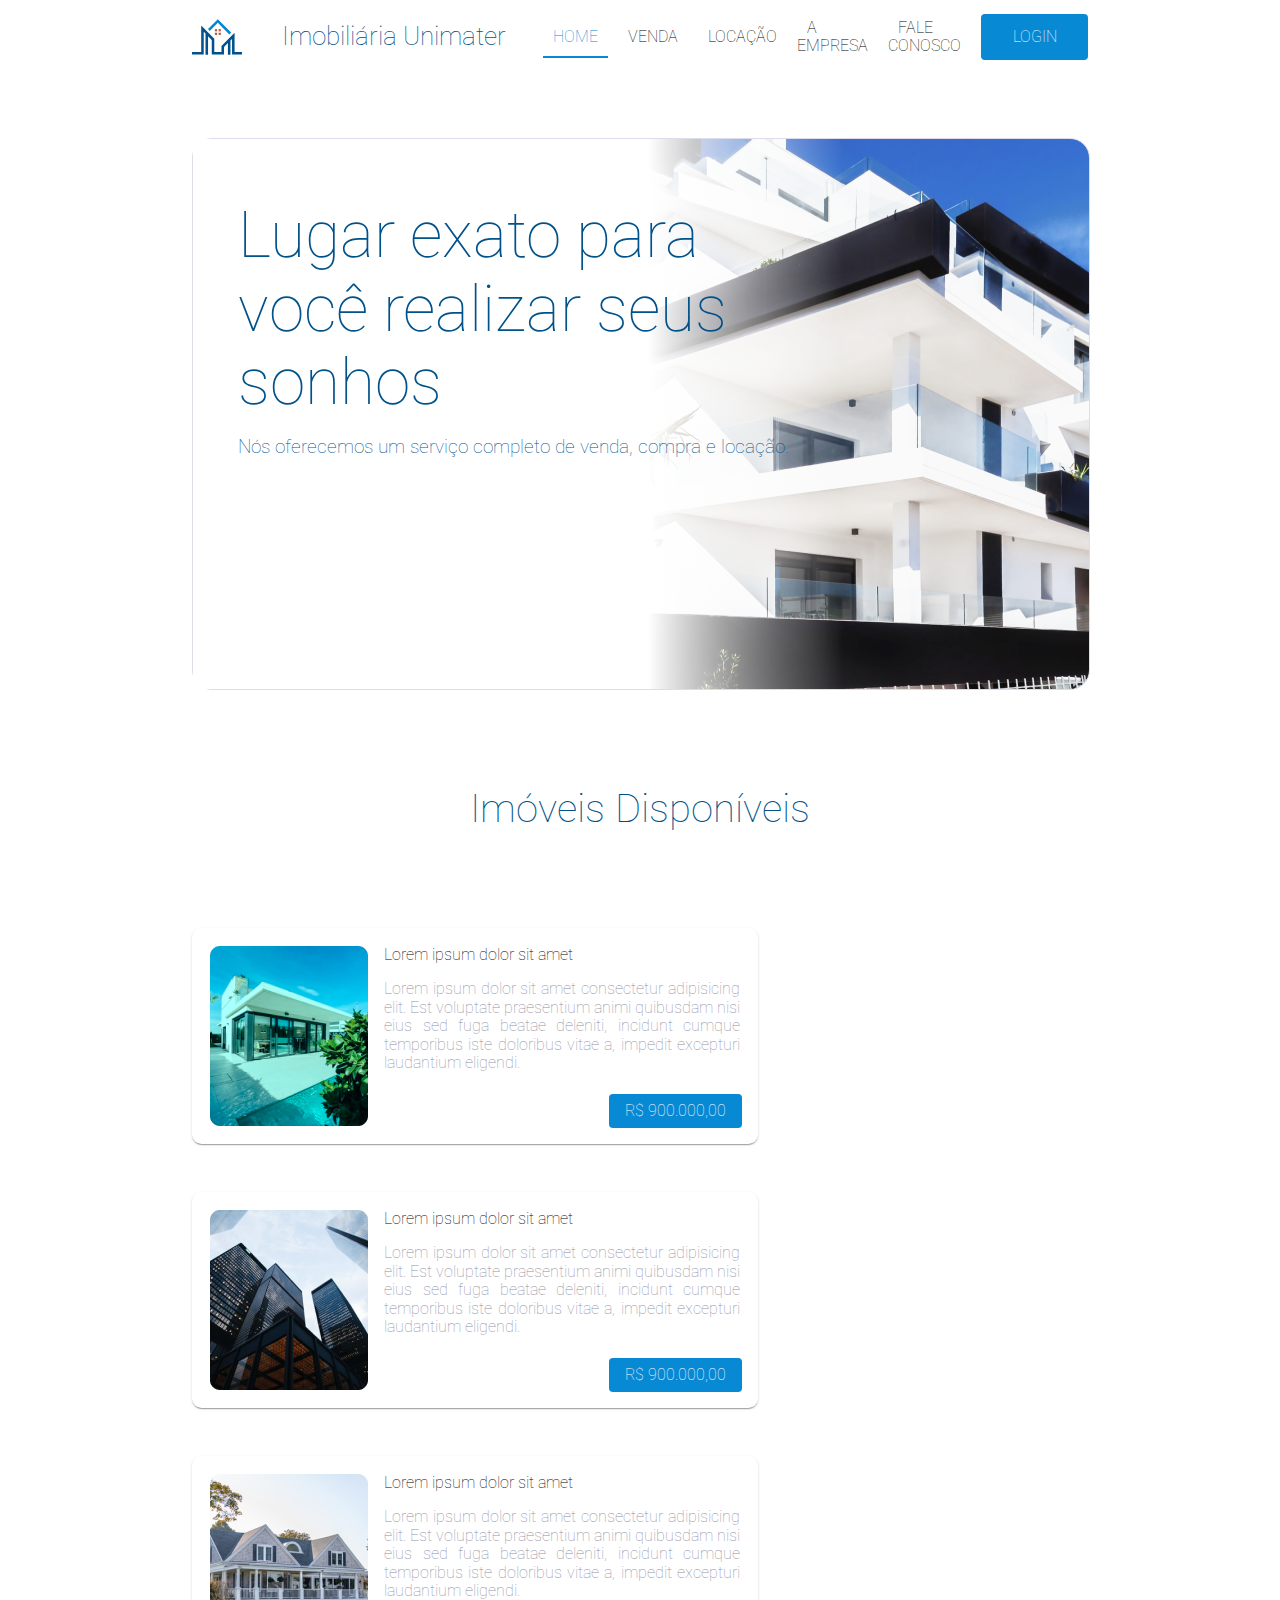
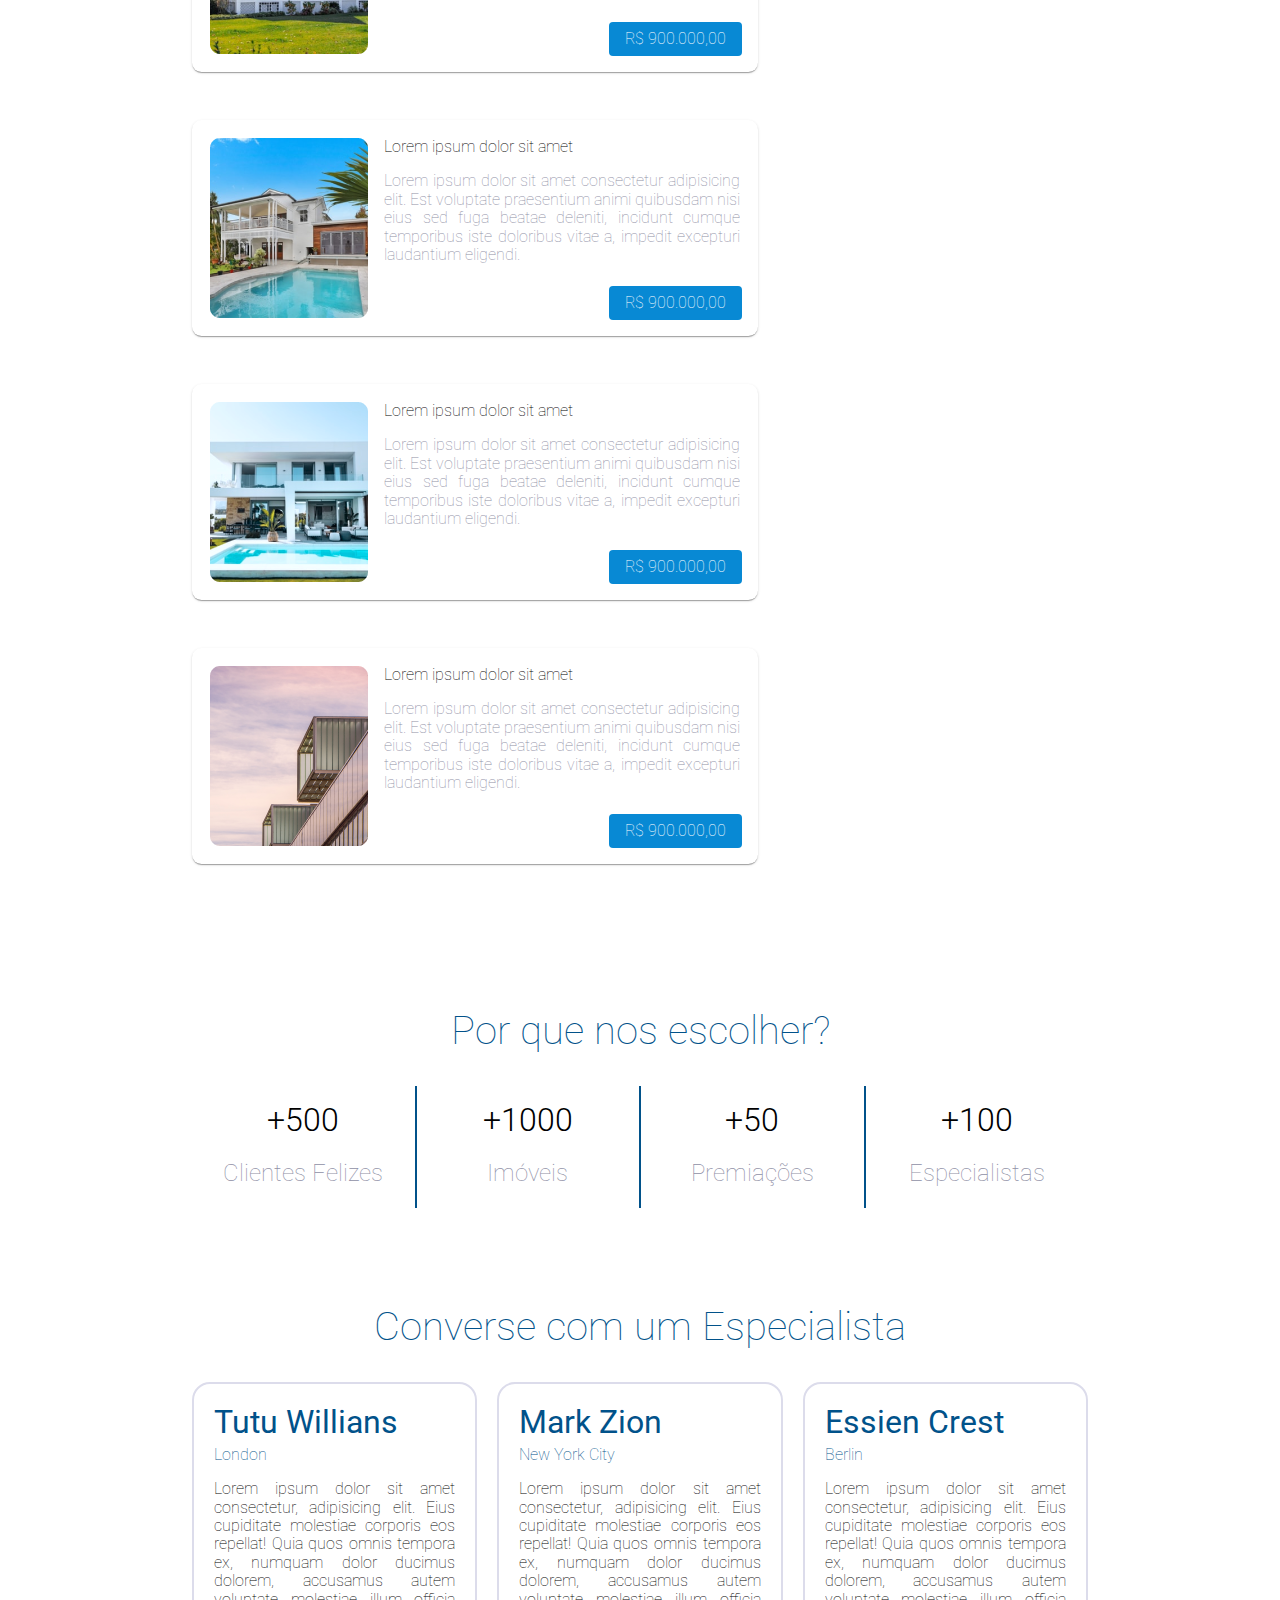
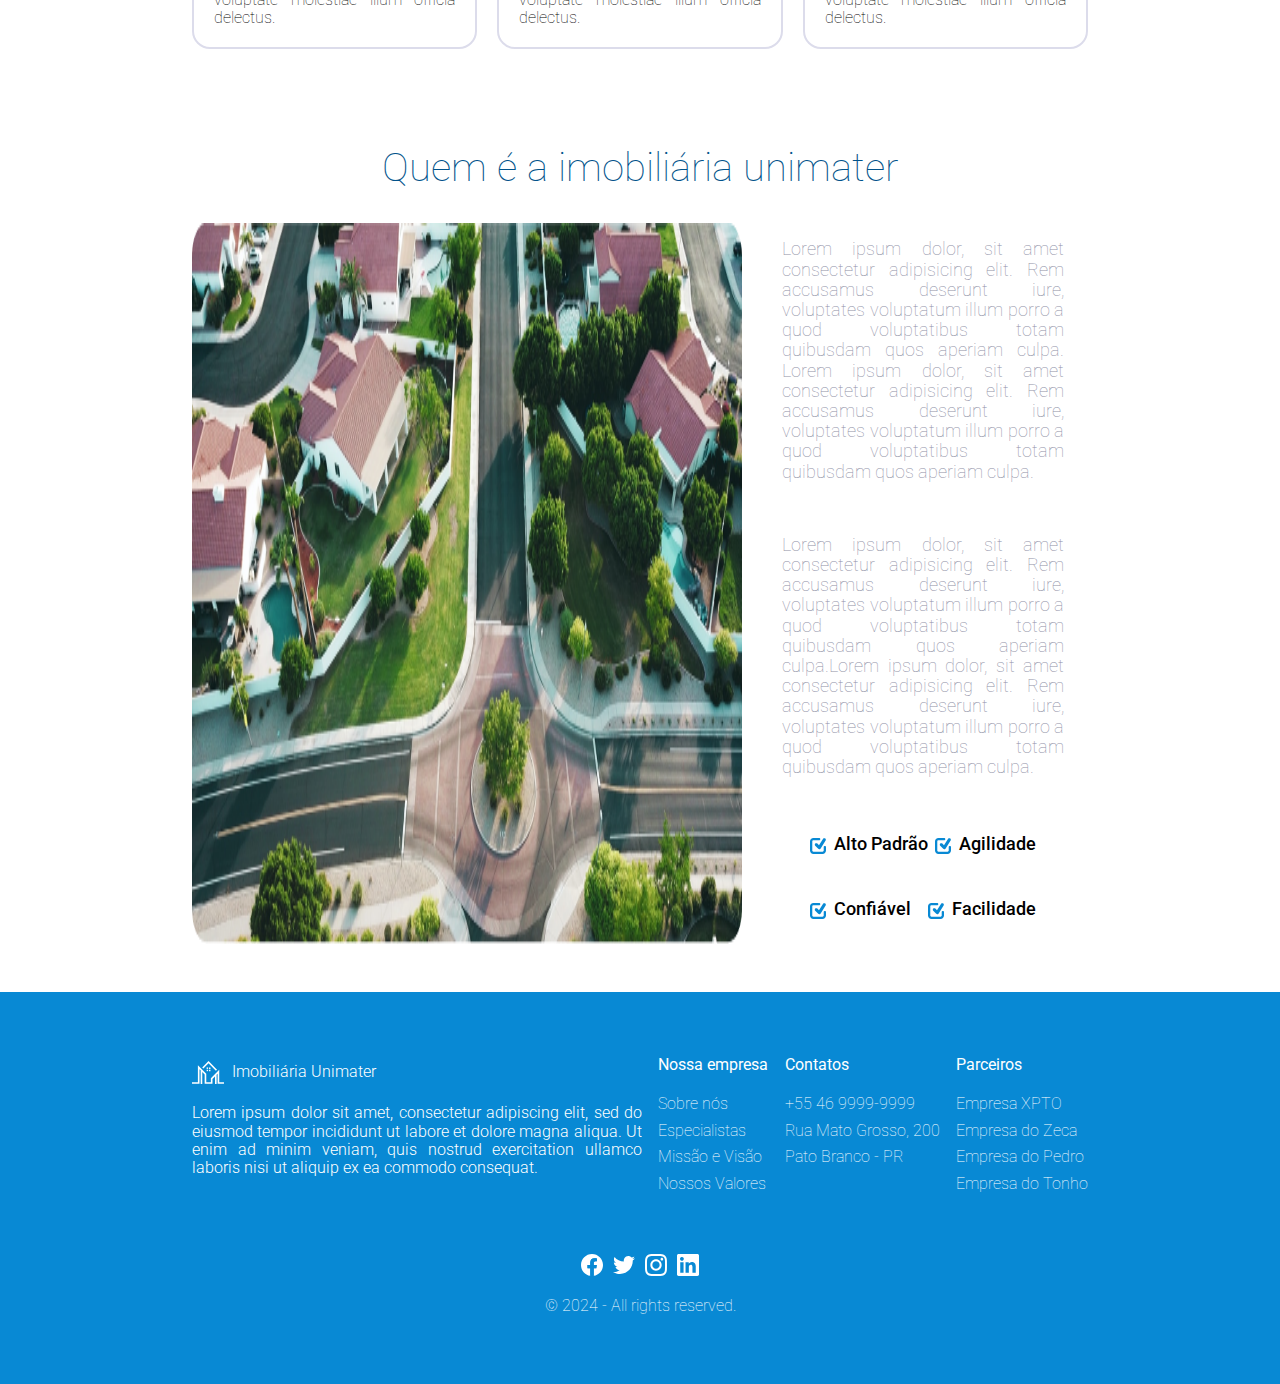
<file: imovel-site/index.html>
<!DOCTYPE html>
<html lang="pt-br">

<head>
    <meta charset="UTF-8">
    <meta name="viewport" content="width=device-width, initial-scale=1.0">
    <link rel="stylesheet" href="./assets/css/styles.css">
    <link href="https://fonts.googleapis.com/css2?family=Roboto:wght@300;400;500;700;900&display=swap" rel="stylesheet">
    <title>Imobiliária Unimater</title>
</head>

<body>

    <header>
        <div class="container">
            <div class="brand">
                <a href="">
                    <img src="./assets/img/logo_imobiliaria.svg" alt="Imobiliária Unimater">
                    <h1>Imobiliária Unimater</h1>
                </a>
            </div>
            <nav>
                <ul>
                    <li><a href="#" class="active">Home</a></li>
                    <li><a href="#">Venda</a></li>
                    <li><a href="#">Locação</a></li>
                    <li><a href="#">A empresa</a></li>
                    <li><a href="#">Fale conosco</a></li>
                    <li><button class="last">Login</button></li>
                </ul>

            </nav>
        </div>
    </header>

    <main>
        <div class="container">
            <section id="banner">
                <div class="banner-content">
                    <h3 class="banner-title">Lugar exato para você realizar seus sonhos</h3>
                    <h3 class="banner-description">Nós oferecemos um serviço completo de venda, compra e locação.</h3>
                </div>
            </section>
            <section id="cards">
                <h2>Imóveis Disponíveis</h2>

                <div class="cards-content">
                    <div class="card">
                        <img src="./assets/img/thumb1.png">
                        <div class="card-content">
                            <h4>Lorem ipsum dolor sit amet</h4>
                            <p>Lorem ipsum dolor sit amet consectetur adipisicing elit.
                                Est voluptate praesentium animi quibusdam nisi eius sed fuga beatae deleniti,
                                incidunt cumque temporibus iste doloribus vitae a, impedit excepturi laudantium
                                eligendi.</p>
                            <div class="card-price">
                                <p>R$ 900.000,00</p>
                            </div>
                        </div>
                    </div>
                    <div class="card">
                        <img src="./assets/img/thumb2.png">
                        <div class="card-content">
                            <h4>Lorem ipsum dolor sit amet</h4>
                            <p>Lorem ipsum dolor sit amet consectetur adipisicing elit.
                                Est voluptate praesentium animi quibusdam nisi eius sed fuga beatae deleniti,
                                incidunt cumque temporibus iste doloribus vitae a, impedit excepturi laudantium
                                eligendi.</p>
                            <div class="card-price">
                                <p>R$ 900.000,00</p>
                            </div>
                        </div>
                    </div>
                    <div class="card">
                        <img src="./assets/img/thumb3.png">
                        <div class="card-content">
                            <h4>Lorem ipsum dolor sit amet</h4>
                            <p>Lorem ipsum dolor sit amet consectetur adipisicing elit.
                                Est voluptate praesentium animi quibusdam nisi eius sed fuga beatae deleniti,
                                incidunt cumque temporibus iste doloribus vitae a, impedit excepturi laudantium
                                eligendi.</p>
                            <div class="card-price">
                                <p>R$ 900.000,00</p>
                            </div>
                        </div>
                    </div>
                    <div class="card">
                        <img src="./assets/img/thumb4.png">
                        <div class="card-content">
                            <h4>Lorem ipsum dolor sit amet</h4>
                            <p>Lorem ipsum dolor sit amet consectetur adipisicing elit.
                                Est voluptate praesentium animi quibusdam nisi eius sed fuga beatae deleniti,
                                incidunt cumque temporibus iste doloribus vitae a, impedit excepturi laudantium
                                eligendi.</p>
                            <div class="card-price">
                                <p>R$ 900.000,00</p>
                            </div>
                        </div>
                    </div>
                    <div class="card">
                        <img src="./assets/img/thumb5.png">
                        <div class="card-content">
                            <h4>Lorem ipsum dolor sit amet</h4>
                            <p>Lorem ipsum dolor sit amet consectetur adipisicing elit.
                                Est voluptate praesentium animi quibusdam nisi eius sed fuga beatae deleniti,
                                incidunt cumque temporibus iste doloribus vitae a, impedit excepturi laudantium
                                eligendi.</p>
                            <div class="card-price">
                                <p>R$ 900.000,00</p>
                            </div>
                        </div>
                    </div>
                    <div class="card">
                        <img src="./assets/img/thumb6.png">
                        <div class="card-content">
                            <h4>Lorem ipsum dolor sit amet</h4>
                            <p>Lorem ipsum dolor sit amet consectetur adipisicing elit.
                                Est voluptate praesentium animi quibusdam nisi eius sed fuga beatae deleniti,
                                incidunt cumque temporibus iste doloribus vitae a, impedit excepturi laudantium
                                eligendi.</p>
                            <div class="card-price">
                                <p>R$ 900.000,00</p>
                            </div>
                        </div>
                    </div>

                </div>
            </section>
            <section id="reasons">
                <h2>Por que nos escolher?</h2>

                <div class="reason-content">

                    <div class="reason">
                        <p class="reason-value">+500</p>
                        <p class="reason-label">Clientes Felizes</p>
                    </div>

                    <div class="reason">
                        <p class="reason-value">+1000</p>
                        <p class="reason-label">Imóveis</p>
                    </div>

                    <div class="reason">
                        <p class="reason-value">+50</p>
                        <p class="reason-label">Premiações</p>
                    </div>

                    <div class="reason">
                        <p class="reason-value">+100</p>
                        <p class="reason-label">Especialistas</p>
                    </div>

                </div>
            </section>
            <section id="specialists">
                <h2>Converse com um Especialista</h2>

                <div class="specialists-content">
                    <div class="specialist">
                        <h4>Tutu Willians</h4>
                        <p class="paragrafo-azul">London</p>
                        <p class="specialist-detail">
                            Lorem ipsum dolor sit amet consectetur, adipisicing elit. Eius cupiditate molestiae corporis
                            eos repellat! Quia quos omnis tempora ex, numquam dolor ducimus dolorem, accusamus autem
                            voluptate molestiae illum officia delectus.
                        </p>
                    </div>

                    <div class="specialist">
                        <h4>Mark Zion</h4>
                        <p class="paragrafo-azul">New York City</p>
                        <p class="specialist-detail">
                            Lorem ipsum dolor sit amet consectetur, adipisicing elit. Eius cupiditate molestiae corporis
                            eos repellat! Quia quos omnis tempora ex, numquam dolor ducimus dolorem, accusamus autem
                            voluptate molestiae illum officia delectus.
                        </p>
                    </div>

                    <div class="specialist">
                        <h4>Essien Crest</h4>
                        <p class="paragrafo-azul">Berlin</p>
                        <p class="specialist-detail">
                            Lorem ipsum dolor sit amet consectetur, adipisicing elit. Eius cupiditate molestiae corporis
                            eos repellat! Quia quos omnis tempora ex, numquam dolor ducimus dolorem, accusamus autem
                            voluptate molestiae illum officia delectus.
                        </p>
                    </div>
                </div>
            </section>
            <section id="values">
                <h2>Quem é a imobiliária unimater</h2>

                <div class ="values-content">

                  <img src="./assets/img/place-company.png">

                  <div class ="values-text">

                    <p>Lorem ipsum dolor, sit amet consectetur adipisicing elit. Rem accusamus deserunt iure, voluptates
                      voluptatum illum porro a quod voluptatibus totam quibusdam quos aperiam culpa. Lorem ipsum dolor, sit amet consectetur adipisicing elit. Rem accusamus deserunt iure, voluptates
                      voluptatum illum porro a quod voluptatibus totam quibusdam quos aperiam culpa.</p>
                      <p>Lorem ipsum dolor, sit amet consectetur adipisicing elit. Rem accusamus deserunt iure, voluptates
                        voluptatum illum porro a quod voluptatibus totam quibusdam quos aperiam culpa.Lorem ipsum dolor, sit amet consectetur adipisicing elit. Rem accusamus deserunt iure, voluptates
                        voluptatum illum porro a quod voluptatibus totam quibusdam quos aperiam culpa.</p>
                        <div class="detail">

                          <div class="value">

                            <p>Alto Padrão</p>
                            <p>Agilidade</p>

                          </div>

                          <div class = "value">

                            <p>Confiável</p>
                            <p>Facilidade</p>
                            
                          </div>
                        </div>

                  </div>

                </div>

            </section>
        </div>
    </main>

    <footer>
        <div class="container">
            <div class="footer-content">
                
                <div class="footer-company">
                    <p class="footer-brand">
                        Imobiliária Unimater
                    </p>
                    <p>
                    Lorem ipsum dolor sit amet, consectetur adipiscing elit, sed do eiusmod tempor incididunt ut labore et dolore magna
                    aliqua. Ut enim ad minim veniam, quis nostrud exercitation ullamco laboris nisi ut aliquip ex ea commodo consequat.
                    </p>
                </div>

                <div class="footer-menu">
                    <p class="footer-menu-title">Nossa empresa</p>
                    <ul>
                        <li><a href="#about-us">Sobre nós</a></li>
                        <li><a href="#specialists">Especialistas</a></li>
                        <li><a href="#about-us">Missão e Visão</a></li>
                        <li><a href="#about-us">Nossos Valores</a></li>
                    </ul>
                </div>

                <div class="footer-menu">
                    <p class="footer-menu-title">Contatos</p>
                    <ul>
                        <li>+55 46 9999-9999</li>
                        <li>Rua Mato Grosso, 200</li>
                        <li>Pato Branco - PR</li>
                    </ul>
                </div>

                <div class="footer-menu">
                    <p class="footer-menu-title">Parceiros</p>
                    <ul>
                        <li><a href="#">Empresa XPTO</a></li>
                        <li><a href="#">Empresa do Zeca</a></li>
                        <li><a href="#">Empresa do Pedro</a></li>
                        <li><a href="#">Empresa do Tonho</a></li>
                    </ul>
                </div>
            </div>

            <div class="footer-social">
                <span class="facebook"></span>
                <span class="twitter"></span>
                <span class="instagram"></span>
                <span class="linkedin"></span>

            </div>

            <div class="footer-copyright">
                <p>&#169; 2024 - All rights reserved.</p>
            </div>
        </div>
    </footer>

</body>

</html>
</file>
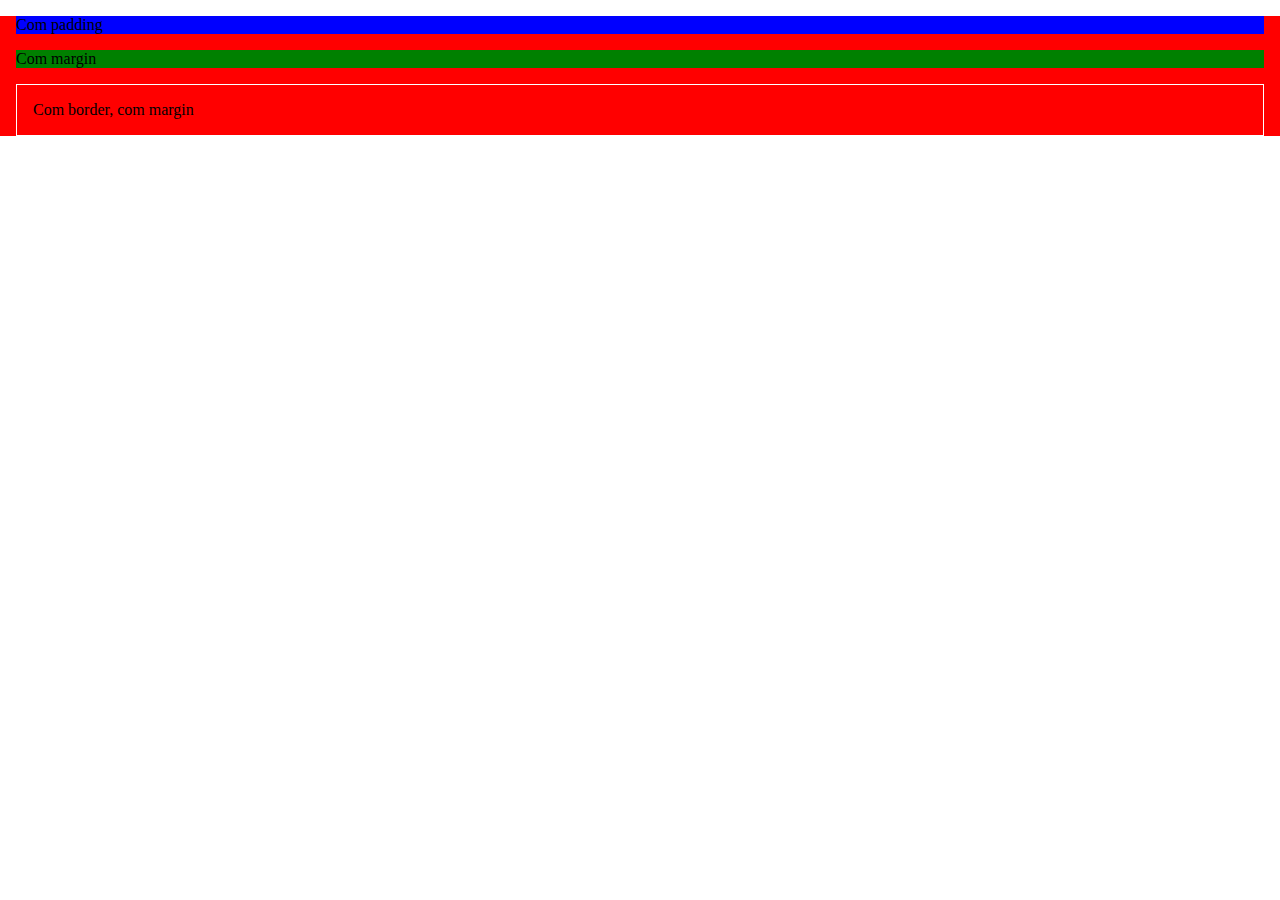
<file: introducao_css/box-model.html>
<!DOCTYPE html>
<html lang="en">
<head>
    <meta charset="UTF-8">
    <meta name="viewport" content="width=device-width, initial-scale=1.0">
    <title>Box model</title>
</head>
<body>
    
    <style>

        * {
            margin: 0;
            padding: 0;
        }

        .wrapper {
            background-color: red;
        }

        .com-padding {
            background-color: blue;
            margin: 1rem;
        }

        .com-margin {
            background-color: green;
            margin: 1rem;
        }
        .com-borda {
            border: 1px solid white;
            margin: 1rem;
            padding: 1rem;
        }
    </style>


    <div class="wrapper">
        <div class="com-padding">
            <p>Com padding</p>
        </div>
        <div class="com-margin">
            <p>Com margin</p>
        </div>
        <div class="com-borda">
            <p>Com border, com margin</p>
        </div>
    </div>
</body>
</html>
</file>
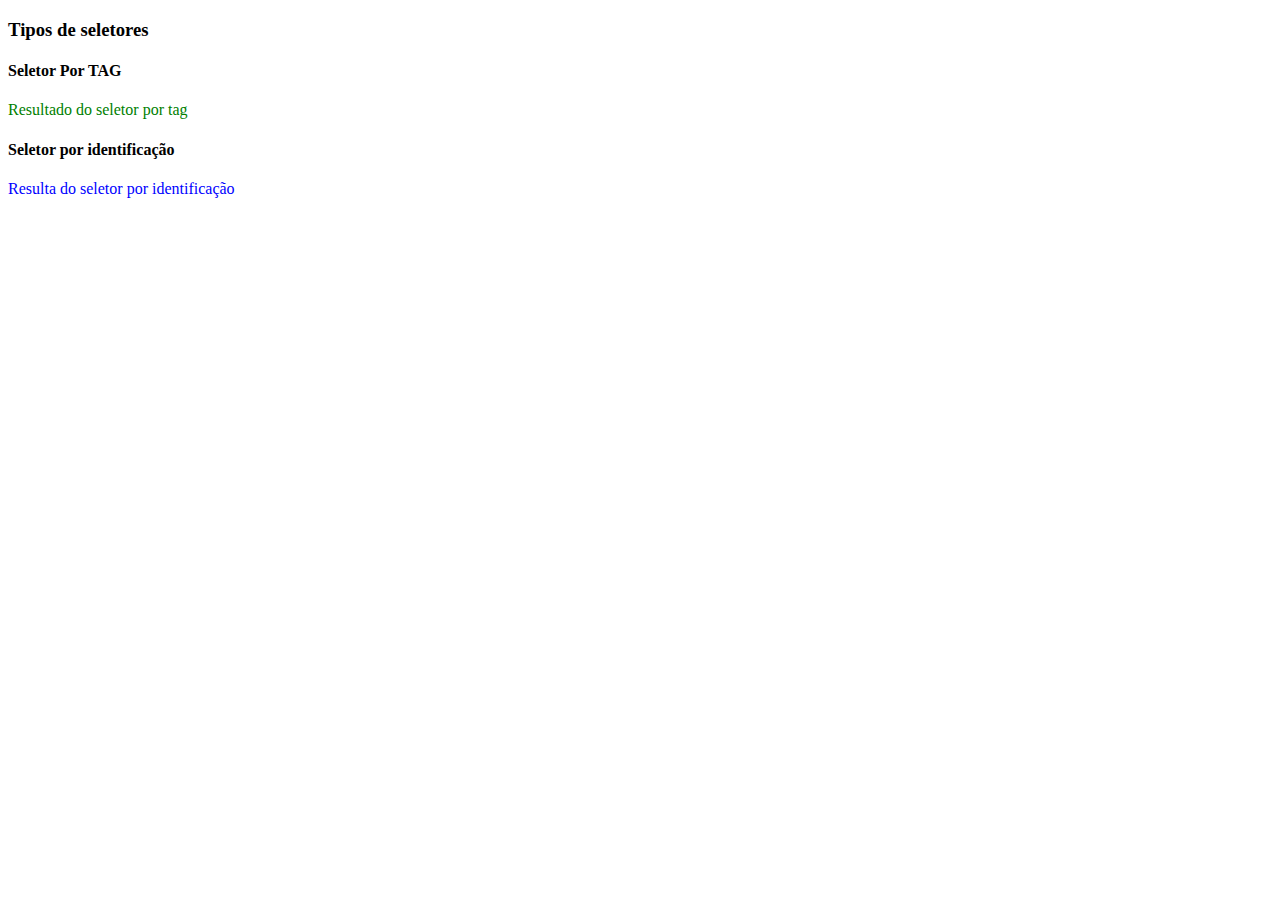
<file: introducao_css/seletores.html>
<!DOCTYPE html>
<html lang="en">
<head>
    <meta charset="UTF-8">
    <meta name="viewport" content="width=device-width, initial-scale=1.0">
    <link rel="stylesheet" href="./estilos.css">
    <title>Seletores CSS</title>
</head>
<body>
    
    <h3>Tipos de seletores</h3>

    <h4>Seletor Por TAG</h4>
    <p>Resultado do seletor por tag</p>

    <h4>Seletor por identificação</h4>
    <p id="titulo">Resulta do seletor por identificação</p>

</body>
</html>
</file>
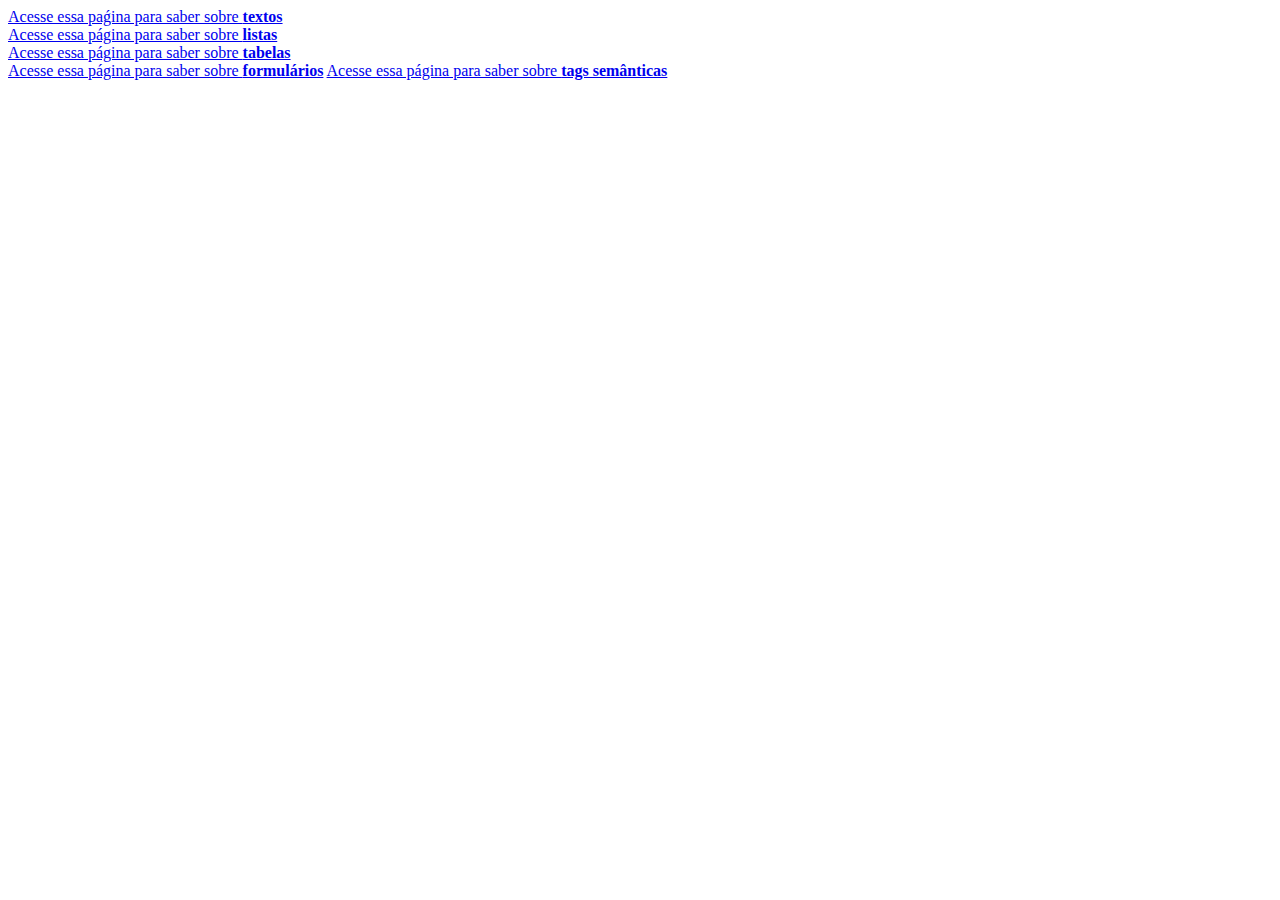
<file: introducao_html/estrutura.html>
<!-- precisa desse DOCTYPE obrigatoriamente pra abrir o HTML5 -->
<!DOCTYPE html>
<html lang="pt-br">

<head>
    <meta charset="UTF-8">
    <meta name="viewport" content="width=device-width, initial-scale=1.0">
    <title>Título da página</title>
</head>

<body>
    <a href="./textos.html">Acesse essa paǵina para saber sobre <b>textos</b></a><br>
    <a href="./listas.html">Acesse essa página para saber sobre <b>listas</b></a><br>
    <a href="./tabelas.html">Acesse essa página para saber sobre <b>tabelas</b></a><br>
    <a href="./formulario.html">Acesse essa página para saber sobre <b>formulários</b></a>
    <a href="./semanticos.html">Acesse essa página para saber sobre <b>tags semânticas</b></a>
</body>

</html>
</file>
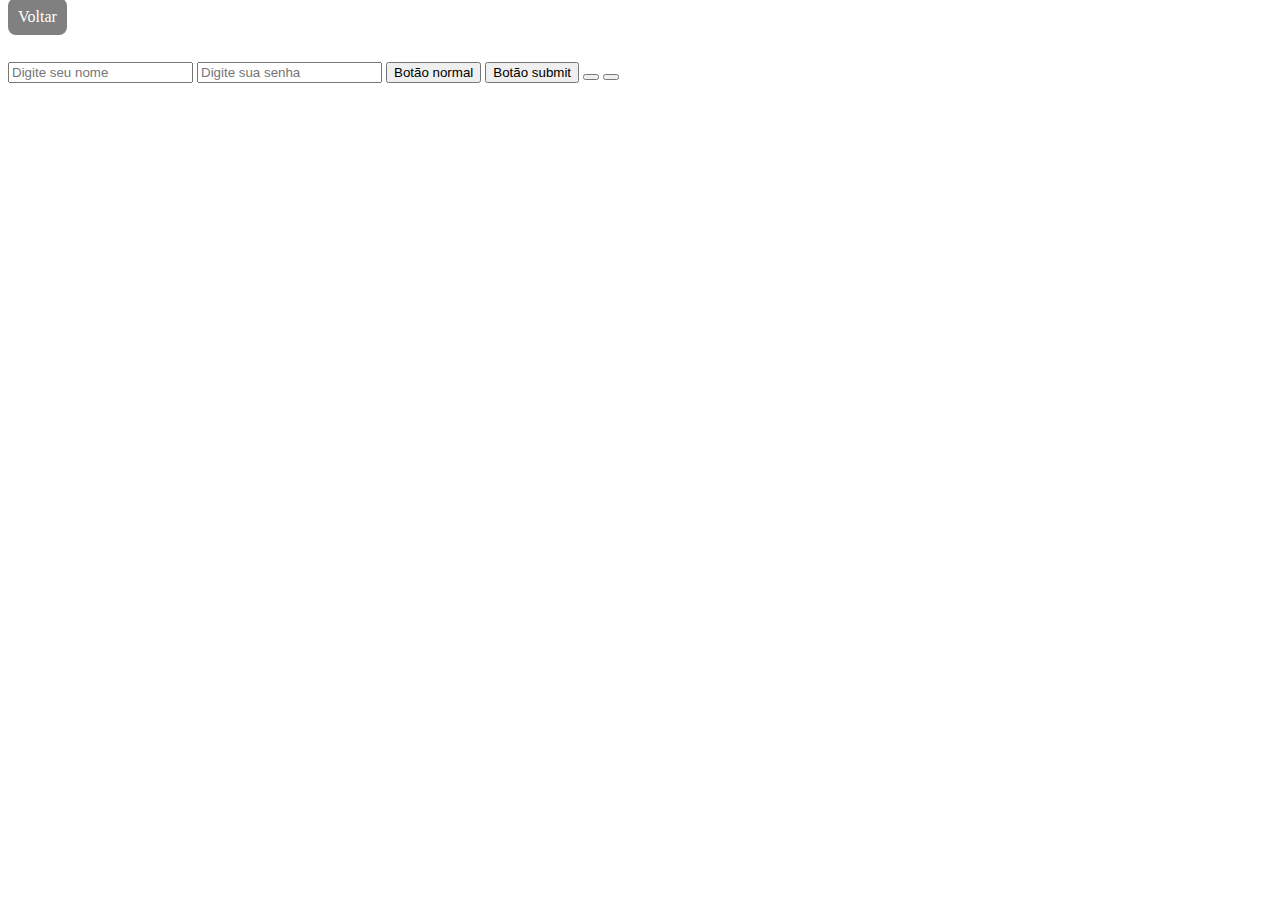
<file: introducao_html/formulario.html>
<!DOCTYPE html>
<html lang="pt-br">
<head>
    <meta charset="UTF-8">
    <meta name="viewport" content="width=device-width, initial-scale=1.0">
    <title>Formulário</title>
</head>
<body>

    <style>
        
        .botao-voltar {
            margin-top: 10px;
            padding: 10px;
            background-color: gray;
            text-decoration: none;
            color: white;
            border-radius: 8px;
        }

    </style>

    <a href="./estrutura.html" class="botao-voltar">Voltar</a>
    <br><br><br>

    <form>
        <input type="text" placeholder="Digite seu nome">
        <input type="password" placeholder="Digite sua senha">

        <!-- Jeito antigo -->
        <input type="button" value="Botão normal">
        <input type="submit" value="Botão submit">

        <!-- Jeito novo -->
        <button (click)="lancarAlert()"></button>
        <button (click)="lancarAlert()"></button>
    </form>


    <script>

        lancarAlert(); {
            alert('cuzin bao');
        }

    </script>

</body>
</html>
</file>
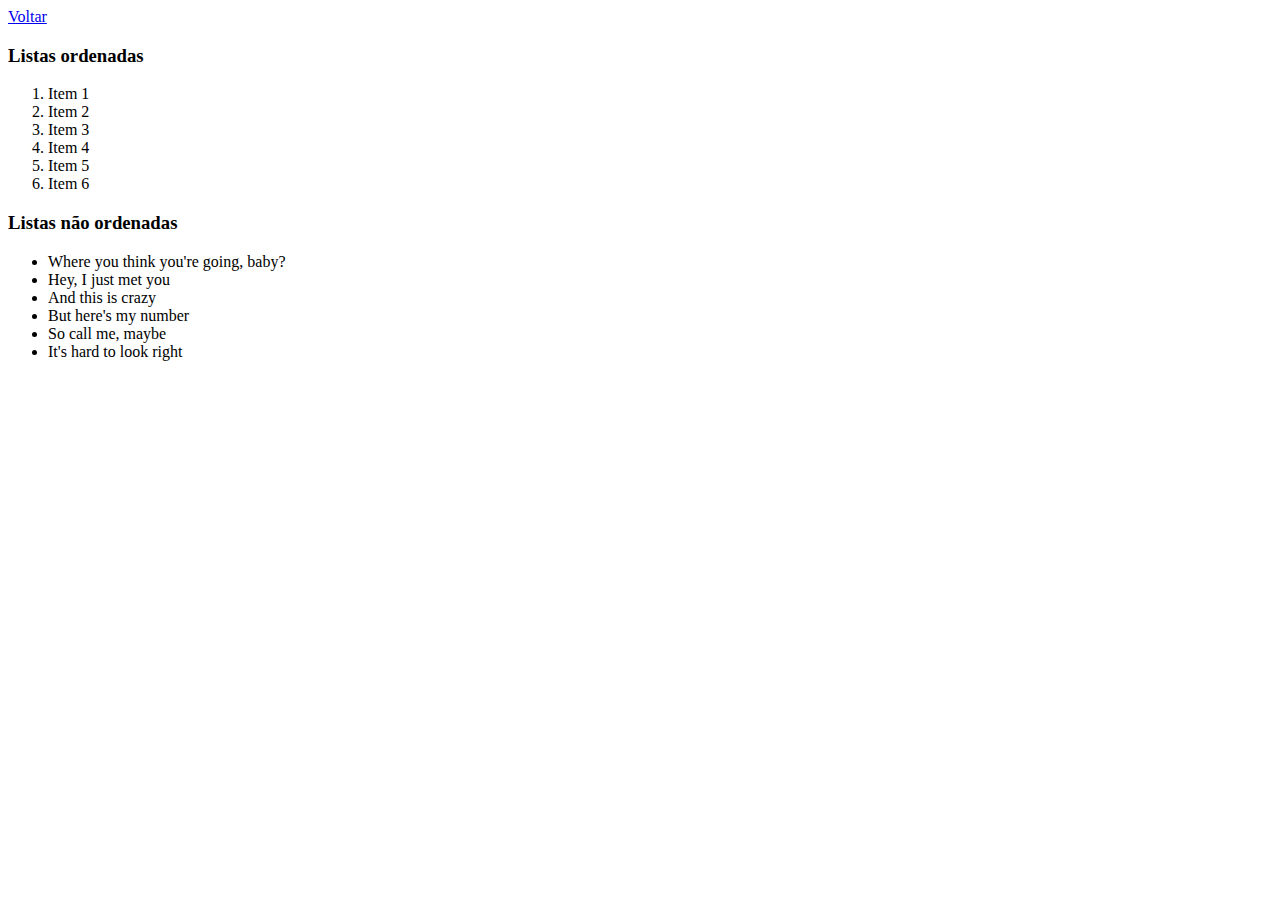
<file: introducao_html/listas.html>
<!DOCTYPE html>
<html lang="pt-br">
<head>
    <meta charset="UTF-8">
    <meta name="viewport" content="width=device-width, initial-scale=1.0">
    <title>Listas</title>
</head>
<body>

    <a href="./estrutura.html">Voltar</a>

    <h3>Listas ordenadas</h3>

    <ol>
        <li>Item 1</li>
        <li>Item 2</li>
        <li>Item 3</li>
        <li>Item 4</li>
        <li>Item 5</li>
        <li>Item 6</li>
    </ol>

    <h3>Listas não ordenadas</h3>

    <ul>
        <li>Where you think you're going, baby?</li>
        <li>Hey, I just met you</li>
        <li>And this is crazy</li>
        <li>But here's my number</li>
        <li>So call me, maybe</li>
        <li>It's hard to look right</li>
    </ul>
    
</body>
</html>
</file>
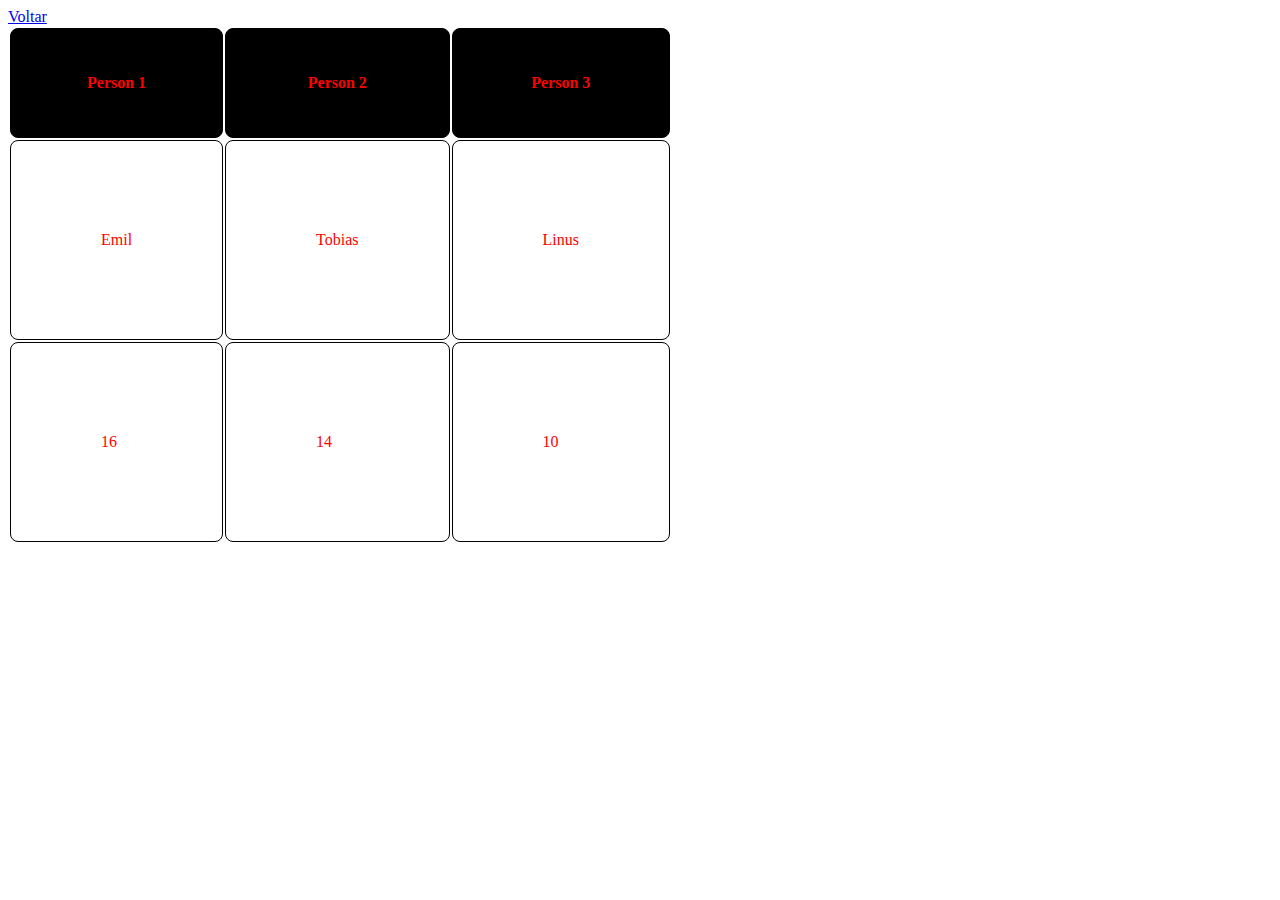
<file: introducao_html/tabelas.html>
<!DOCTYPE html>
<html lang="en">
<head>
    <meta charset="UTF-8">
    <meta name="viewport" content="width=device-width, initial-scale=1.0">
    <title>Tabelas</title>
</head>
<body>
    
    <style>
        th, td {
            border: 1px solid #000;
            color: red;
            border-radius: 8px;
        }

        td {
            padding: 10vh;
        }

        th {
            padding: 5vh;
            background-color: black; 
            box-shadow: #000;
        }
    </style>


<a href="./estrutura.html">Voltar</a>

    <table >
        <tr>
          <th>Person 1</th>
          <th>Person 2</th>
          <th>Person 3</th>
        </tr>
        <tr>
          <td>Emil</td>
          <td>Tobias</td>
          <td>Linus</td>
        </tr>
        <tr>
          <td>16</td>
          <td>14</td>
          <td>10</td>
        </tr>
      </table>

</body>
</html>
</file>
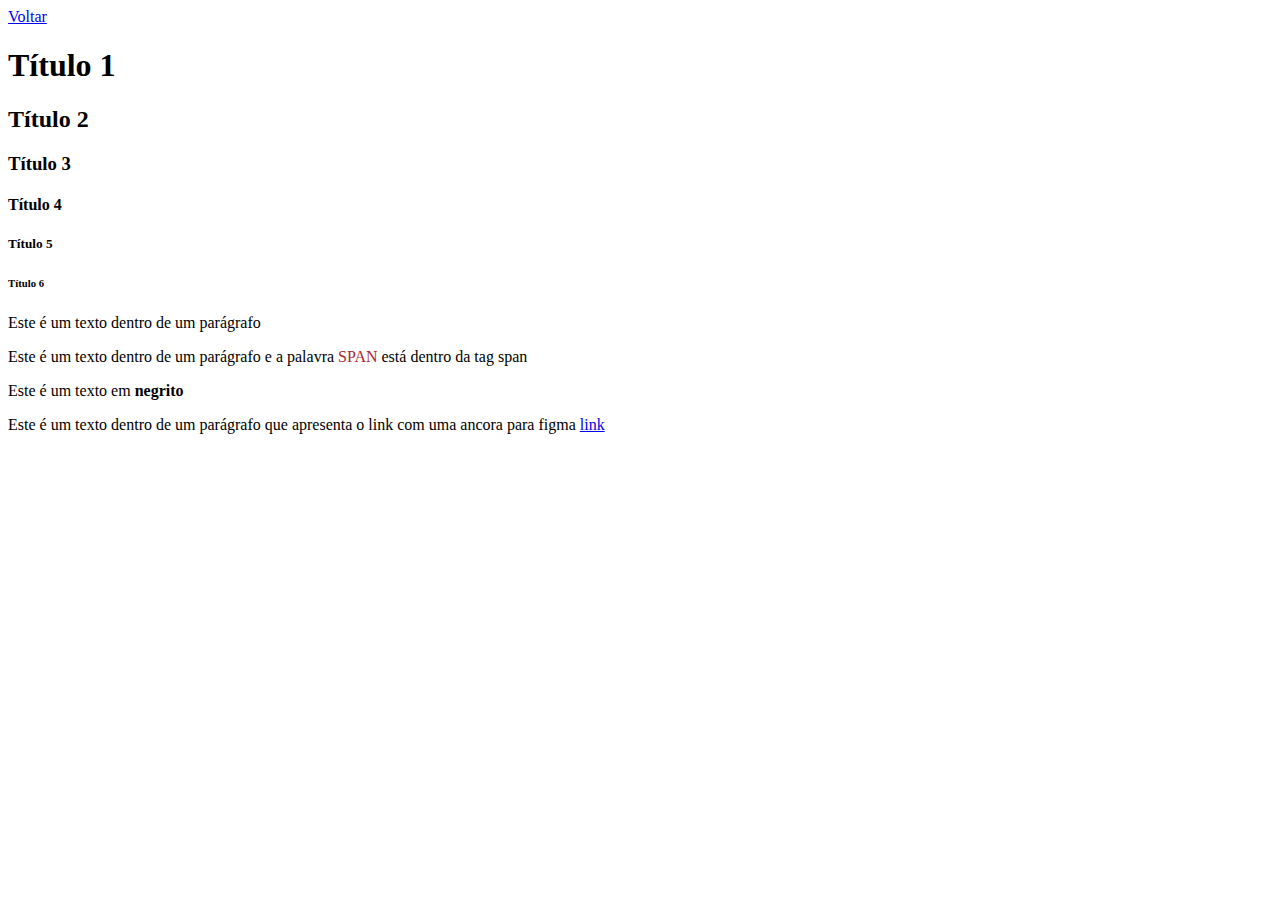
<file: introducao_html/textos.html>
<!DOCTYPE html>
<html lang="pt-br">
<head>
    <meta charset="UTF-8">
    <meta name="viewport" content="width=device-width, initial-scale=1.0">
    <title>Textos</title>
</head>
<body>

    <a href="./estrutura.html">Voltar</a>
    
    <h1>Título 1</h1>
    <h2>Título 2</h2>
    <h3>Título 3</h3>
    <h4>Título 4</h4>
    <h5>Título 5</h5>
    <h6>Título 6</h6>

    <p>Este é um texto dentro de um parágrafo</p>
    <p>Este é um texto dentro de um parágrafo e a palavra <span style="color: brown;">SPAN</span> está dentro da tag span</p>
    <p>Este é um texto em <b>negrito</b></p>
    <p>Este é um texto dentro de um parágrafo que apresenta o link com uma ancora para figma <a href="https://www.figma.com/proto/GViAT4fmVAuqTpaRs0Bbx5/DAW---Website-Imobili%C3%A1ria?node-id=3-2&scaling=min-zoom&page-id=0%3A1">link</a></p>
    
    
</body>
</html>
</file>
<file: introducao_css/estilos.css>
p {
    color: green;
}

#titulo {
    color: blue;
}
</file>
<file: imovel-site/assets/css/styles.css>
@import './normalize.css';

* {
    margin: 0;
    padding: 0;
    font-weight: 100 !important;
}

body {
    font-family: 'Roboto', sans-serif;
}

header {
  width: 100%;
  .container{
      display: flex;
      height: 74px;
  }
  
  .brand{
      width: 100%;
      height: 54px;
      display: flex;
      
      img{
          width: 50px;
          margin-right: 20px;
      }
      
      h1 {
          font-size: 24px;
          margin: auto;
          color: #01528A;
      }
  }

  .navegation {
      width: 100%;
      height: 54px;      
      
      ul {
          display: flex;
          list-style-type: none;
          color: black;
          font-weight: 600;
          font-size: 16px;
          justify-content: space-between;
      }
      
      li{
          font-weight: 300px;
          line-height: 2rem;
      }
      
      a{
          line-height: 2em;
          color: black;
          padding: 10px;
      }
      
      
      a:hover{
          color: #0889D4;
          border-bottom: 2px solid #0889D4;
      }

      .isalive{
          color: #0889D4;
          border-bottom: 2px solid #0889D4;
      }
      
      button{
          margin-top: 5px;
          border-radius: 5px;
          padding-right: 5px;
          border: 0px solid #0889D4;
          width: 107px;
          height: 46px;
          background-color: #0889D4;
          color: white;
      }
      
  }
}

.container {
    margin: auto;
    justify-content: center;
    align-items: center;
    width: 70vw;

    .brand {
      height: 100%;
      width: 50%;

        a {
            display: flex;
            align-items: center;
            gap: 20px;
            text-decoration: none;
        }

        h1 {
          color: #01528A;
          font-size: 26px;
        }

        img {
            height: 36px;
        }

    }

    nav {
        display: flex;
        justify-content: center;
        align-items: center;
        text-transform: uppercase;
        font-weight: 100;

        a {
          text-decoration: none;
          color: black;
          top: 10px;
          padding: 10px;

          &:hover {
            color: #0889D4;
            border-bottom: 2px solid #0889D4;
            font-weight: bold;
          }
        }

        ul {
            display: flex;
            justify-content: space-between;
            align-items: center;
            gap: 10px;
            list-style-type: none;
        }
    }

    button {
      padding-left: 1rem;
      text-transform: uppercase;
      border: none;
      width: 107px;
      height: 46px;
      padding: 4px;
      gap: 0px;
      border-radius: 4px;
      background-color: #0889D4;
      color: white;
      font-weight: 500;

      &:hover {
        cursor: pointer;
      }
    }

    #banner {
      background-image: url('../img/background-house.png');
      background-repeat: no-repeat;
      background-position: right;
      height: 550px;
      width: 100%;
      border-radius: 20px;
      border: 1px solid #DCDCEB;
      background-color: white;
      color: #01528A;
    }

    #banner .banner-content {
      width: 650px;
      height: 100%;
      background: linear-gradient(270deg, rgba(255, 255, 255, 0), #ffffff 30% );
    }

}

header nav a.active {
  color: #0889D4;
  border-bottom: 2px solid #0889D4;
}

#banner .banner-title {
  padding: 3.75rem 0 0 2.8rem;
  font-size: 4rem;
  font-weight: 300;
}

#banner .banner-description {
  margin-top: 1rem;
  margin-left: 2.8rem;
  font-weight: 500;
  font-size: 1.2rem;
}

section h2 {
  margin-top: 4rem;
  text-align: center;
  font-weight: 300;
  padding: 2rem 0;
  font-size: 2.5rem;
  color: #01528A;
}

section {
  margin-top: 4rem;
}

#cards .card {
  width: 530px;
  display: flex;
  gap: 1rem;
  box-shadow: rgb(0 0 0 / 20%) 0 2px 1px -1px, 
                rgb(0 0 0 / 14%) 0 1px 1px 0, 
                rgb(0 0 0 / 12%) 0 1px 3px 0;
  border-radius: 0.6rem;
  margin-bottom: 3rem;
  padding: 18px;
  position: relative;
}

.cards-content {
  margin-top: 4rem;
  display: flex;
  flex-wrap: wrap;
  justify-content: space-between;
}

h4 {
  font-weight: 400;
}

p {
  margin-top: 1rem;
  font-weight: 300;
  text-align: justify;
  color: #8f90a6;
  overflow: hidden;
  margin-bottom: 1.3rem;
}

.card-price {
  display: flex;
  justify-content: end;
  position: absolute;
  right: 1rem;
  bottom: 1rem;

  p {
    background-color: #0889D4;
    color: #ffffff;
    font-size: 1rem;
    border-radius: 0.25rem;
    padding: 0.5rem 1rem;
    margin: 0;
  }
}

#reasons {
  
  .reason-content {
    display: flex;
    justify-content: space-between;
  }

  .reason {
    border-left: 2px solid #01528A;
    width: 100%;

    &:first-of-type {
      border-left: 0px;
    }
  }

  p {
    text-align: center;
  }

  .reason-value { 
    font-weight: 300 !important;
    color: black;
    font-size: 2rem;
  }

  .reason-label {
    font-size: 1.5rem;
    color: #8f90a6;
    font-weight: 300;
  }
}

#specialists {


  .specialists-content {

    display: flex;
    justify-content: space-between;
    align-items: center;
    gap: 20px;
    color: #01528A;

    .specialist {
      border: 2px solid #DCDCEB;
      border-radius: 18px;
      padding: 20px;

      h4 {
        color: #01528A;
        font-weight: 400 !important;
        font-size: 2rem;
      }

      .paragrafo-azul {
        margin-top: 5px;
        color: #01528A;
      }

      p {
        margin-bottom: 0;
        color: black;
      }
    }
  }

}


#values {
  .values-content{
      display: flex;
      gap: 1rem;
  }
  
  .values-text{
      display: flex;
      flex-direction: column;
      padding: 0 1.5rem;
      gap: 1rem;
  }

  .values-text {
      font-size: 1.1rem;
      text-align: justify;
      font-weight: 300;
  }

  .detail {
      padding-left: 1.5rem;
      padding-right: 1.5rem;

      .value {
          display: flex;
          justify-content: space-between;
          padding: 0.25rem;
          p {
              padding-left: 1.5rem;
              background-image: url('../img/bullet-values.svg');
              background-repeat: no-repeat;
              background-position-y: bottom;
              font-weight: 500 !important;
              color: black;
          }
      }
  }
}

footer {
  background-color: #0889D4;
  color: white;
  margin-top: 3rem;
  padding: 3rem 0;

  p {
    color: white;
  }

  .container {
    h1 {
      margin: 0;
    }

    .footer-content {
      display: flex;
      justify-content: space-between;
    }

    .footer-company {
      width: 450px;

      p {
        font-size: 1rem;
        font-weight: 300 !important;
      }
    }

    .footer-brand {
      background-image: url('../img/logo_imobiliaria_branca.svg');
      background-repeat: no-repeat;
      background-position-y: center;
      background-size: 2rem;
      padding-left: 2.5rem;
      line-height: 2rem;
      font-weight: 300 !important;
      margin-bottom: 1rem;
    }

    .footer-menu {
      font-size: 1rem !important;
      font-weight: 300 !important;

      ul {
        list-style-type: none;
        margin-top: 1rem;
      }

      li {
        margin-bottom: 0.5rem;

        a {
          text-decoration: none;
          color: white;
          transition: 0.3s;

          &:hover {
            transition: 0.3s;
            text-decoration: underline;
            font-size: 1.1rem;
          }
        }
      }
    }

    .footer-menu-title {
      font-weight: 400 !important;
    }

    .footer-social {
      display: flex;
      justify-content: center;
      padding-top: 3rem;

      span {
        background-repeat: no-repeat;
        background-position: center;
        padding: 1rem;
      }

      .facebook {
        background-image: url('../img/icon-facebook.svg');
      }

      .twitter {
        background-image: url('../img/icon-twitter.svg');
      }

      .instagram {
        background-image: url('../img/icon-instagram.svg');
      }

      .linkedin {
        background-image: url('../img/icon-linkedin.svg');
      }
    }

    .footer-copyright p {
      text-align: center;
    }

  }
}
</file>
